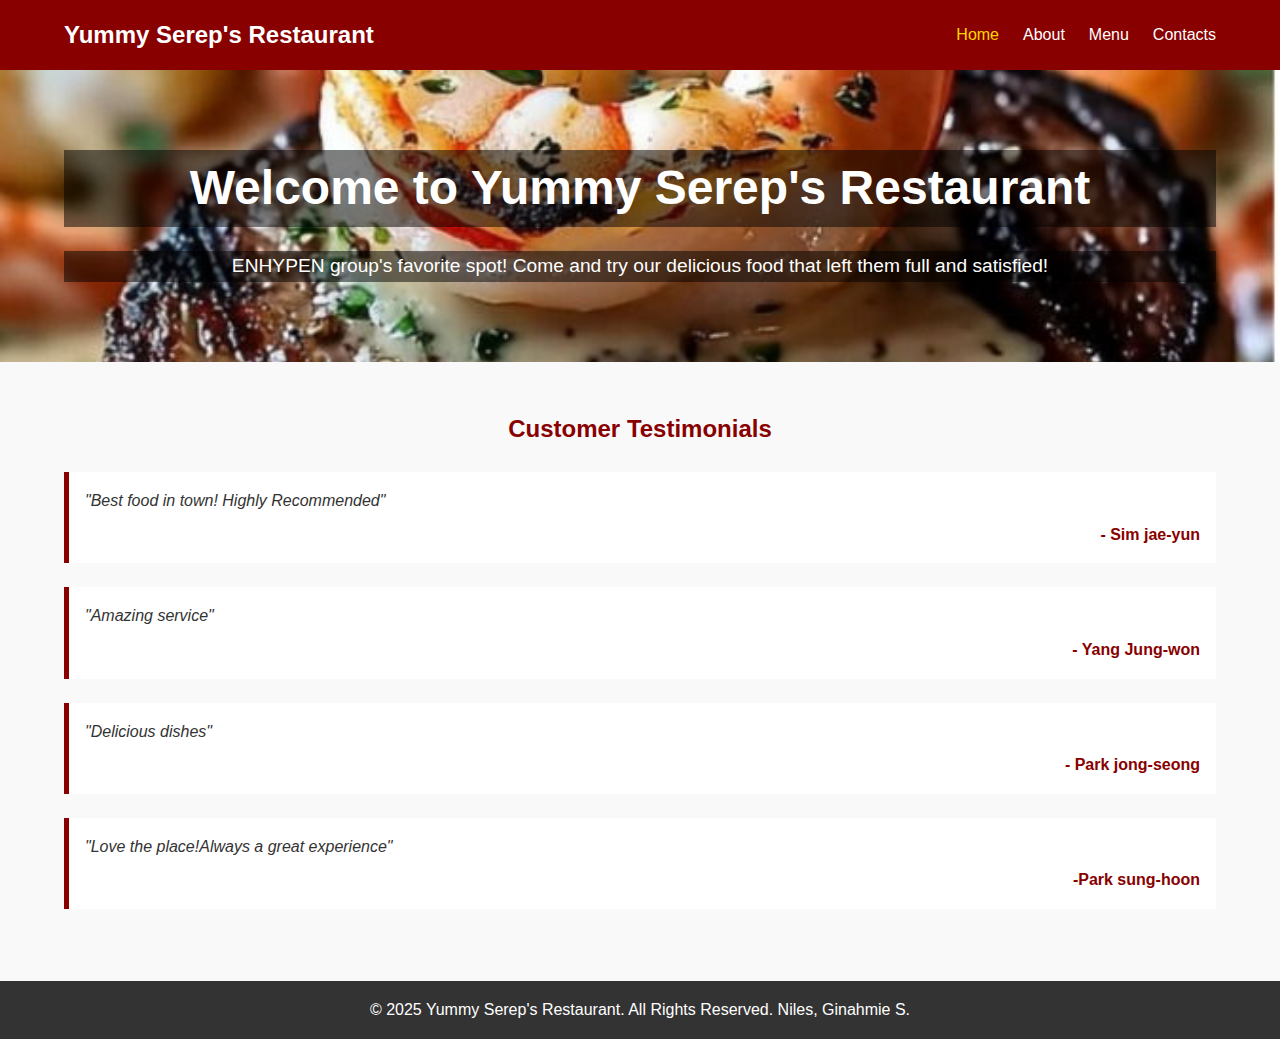
<file: index.html>
<!DOCTYPE html>
<html lang="en">
<head>
    <meta charset="UTF-8">
    <meta name="viewport" content="width=device-width, initial-scale=1.0">
    <title>Yummy Serep's Restaurant</title>
    <link rel="stylesheet" href="./css/styles.css">
</head>
<body>
    <header>
        <nav class="navbar">
            <div class="container">
                <div class="logo">
                    <a href="index.html">Yummy Serep's Restaurant</a>
                </div>
                <ul class="nav-links">
                    <li><a href="index.html" class="active">Home</a></li>
                    <li><a href="about.html">About</a></li>
                    <li><a href="menu.html">Menu</a></li>
                    <li><a href="contact.html">Contacts</a></li>
                </ul>
            </div>
        </nav>
    </header>
    <main>
        <section class="hero">
            <div class="container">
                <h1>Welcome to Yummy Serep's Restaurant</h1>
                <p>ENHYPEN group's favorite spot! Come and try our delicious food that left them full and satisfied!</p>
            </div>
        </section>
        <section class="testimonials">
            <div class="container">
                <h2>Customer Testimonials</h2>
                <div class="testimonial">
                    <p>"Best food in town! Highly Recommended"</p>
                    <span> - Sim jae-yun</span>
                </div>
                <div class="testimonial">
                    <p>"Amazing service"</p>
                    <span> - Yang Jung-won</span>
                </div>
                <div class="testimonial">
                    <p>"Delicious dishes"</p>
                    <span> - Park jong-seong</span>
                </div>
                <div class="testimonial">
                    <p>"Love the place!Always a great experience"</p>
                    <span> -Park sung-hoon</span>
                </div>
            </div>
        </section>
    </main>
    <footer>
        <div class="container">
            <p>&copy; 2025 Yummy Serep's Restaurant. All Rights Reserved. Niles, Ginahmie S.</p>
        </div>
    </footer>
</body>
</html>
</file>
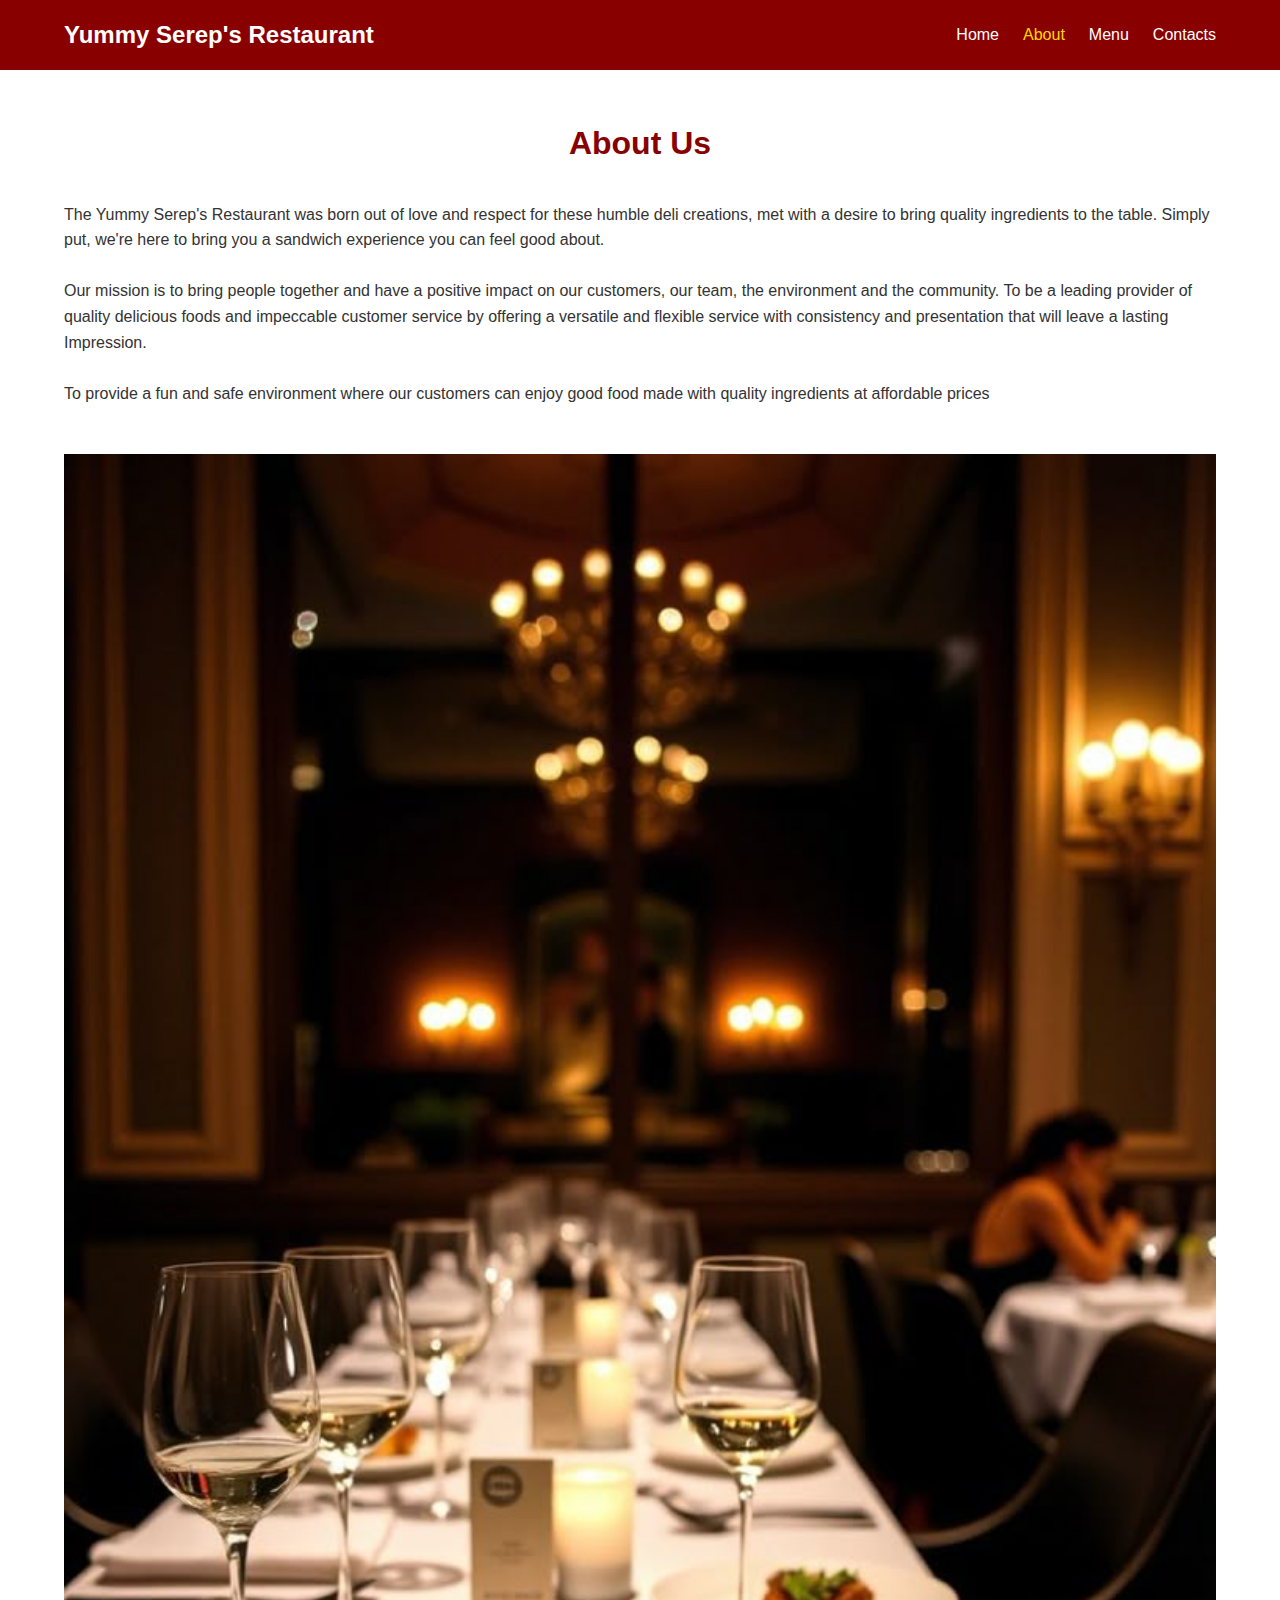
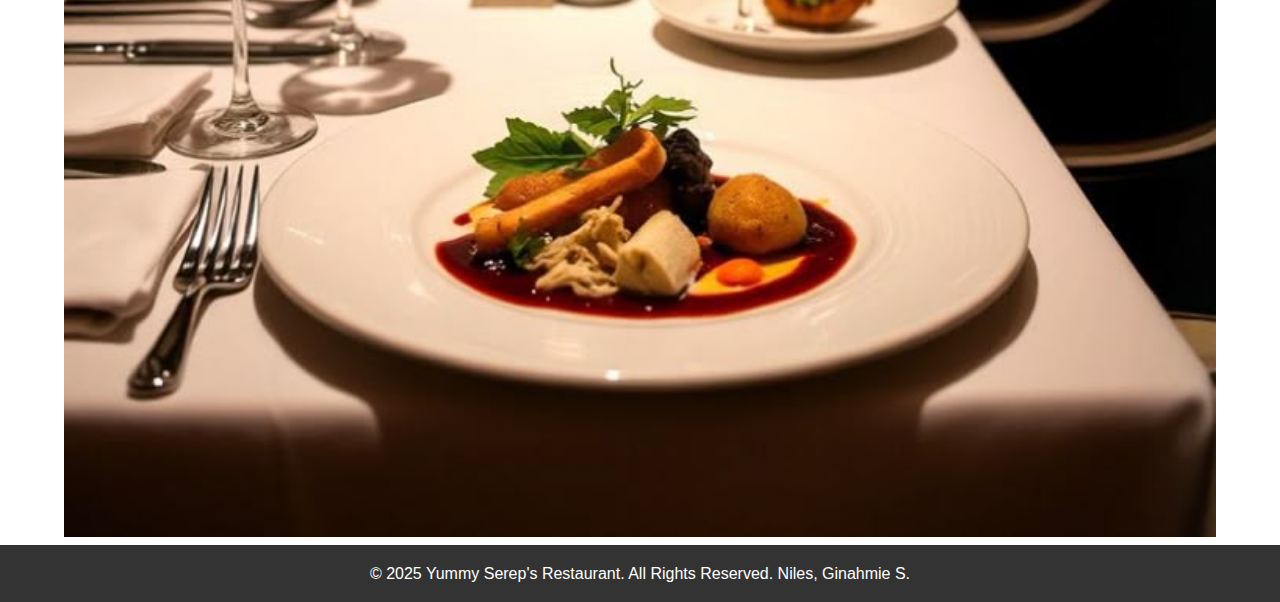
<file: about.html>
<!DOCTYPE html>
<html lang="en">
<head>
    <meta charset="UTF-8">
    <meta name="viewport" content="width=device-width, initial-scale=1.0">
    <title>Yummy Serep's Restaurant</title>
    <link rel="stylesheet" href="./css/styles.css">
</head>
<body>
    <header>
        <nav class="navbar">
            <div class="container">
                <div class="logo">
                    <a href="index.html">Yummy Serep's Restaurant</a>
                </div>
                <ul class="nav-links">
                    <li><a href="index.html">Home</a></li>
                    <li><a href="about.html" class="active">About</a></li>
                    <li><a href="menu.html">Menu</a></li>
                    <li><a href="contact.html">Contacts</a></li>
                </ul>
            </div>
        </nav>
    </header>
    <main>
        <section class="about">
            <div class="container">
                <h1>About Us</h1>
                <p>
                   The Yummy Serep's Restaurant was born out of love and respect for these humble deli creations, met with a desire to bring quality ingredients to the table. Simply put, we're here to bring you a sandwich experience you can feel good about.
                </p>
                <br><p>
                    Our mission is to bring people together and have a positive impact on our customers, our team, the environment and the community. To be a leading provider of quality delicious foods and impeccable customer service by offering a versatile and flexible service with consistency and presentation that will leave a lasting Impression.
                </p><br>
                <p>
                    To provide a fun and safe environment where our customers can enjoy good food made with quality ingredients at affordable prices
                </p>
            </div>
        </section>
        <section class="banner">
            <div class="container">
                <img src="YummySerep.png" alt="YummySerep's Banner" style="width: 100%; height: auto;">
            </div>
        </section>
    </main>
    <footer>
        <div class="container">
            <p>&copy; 2025 Yummy Serep's Restaurant. All Rights Reserved. Niles, Ginahmie S.</p>
        </div>
    </footer>
</body>
</html>
</file>
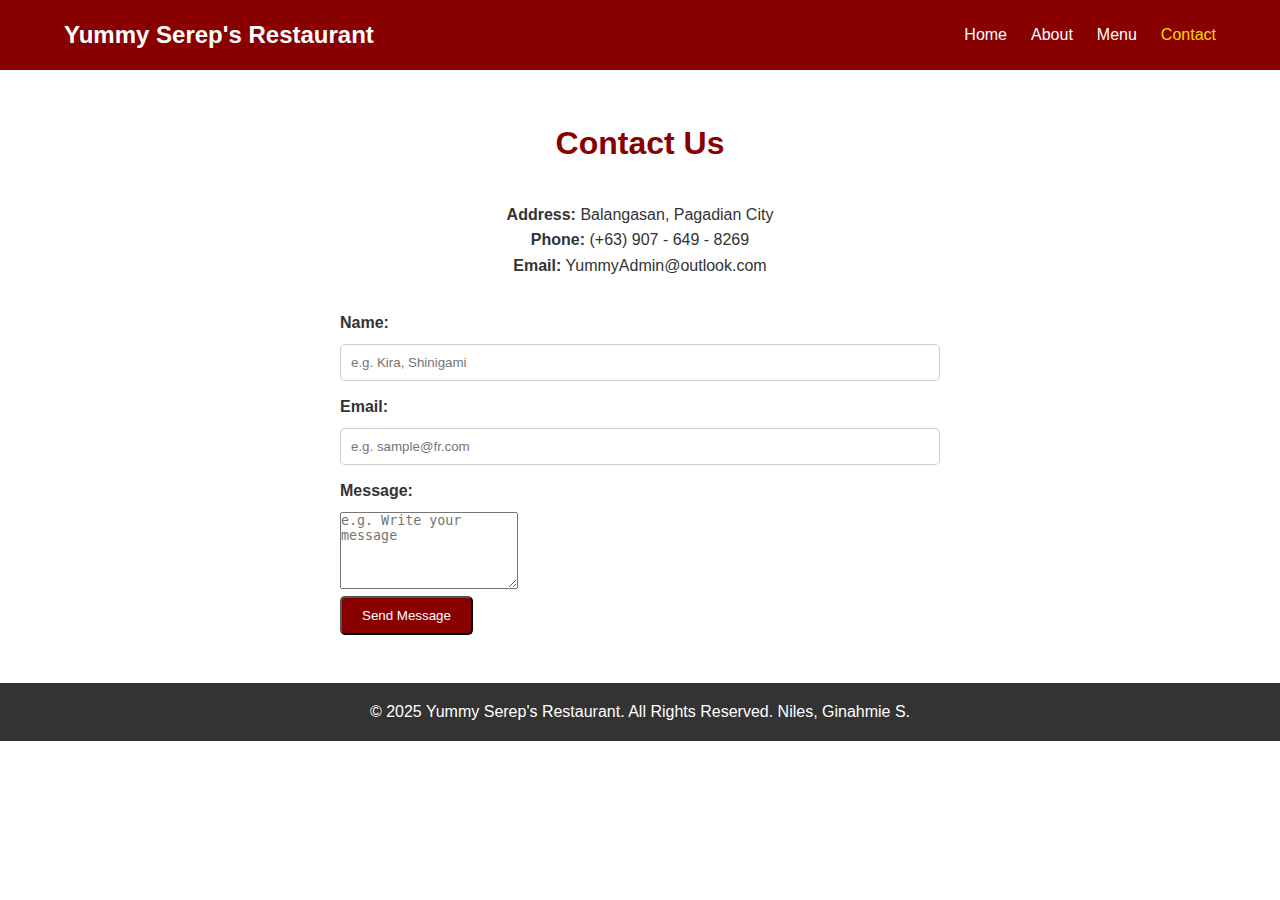
<file: contact.html>
<!DOCTYPE html>
<html lang="en">
<head>
    <meta charset="UTF-8">
    <meta name="viewport" content="width=device-width, initial-scale=1.0">
    <title>Yummy Serep's Restaurant</title>
    <link rel="stylesheet" href="./css/styles.css">
</head>
<body>
    <header>
        <nav class="navbar">
            <div class="container">
                <div class="logo">
                    <a href="index.html">Yummy Serep's Restaurant</a>
                </div>
                <ul class="nav-links">
                    <li><a href="index.html">Home</a></li>
                    <li><a href="about.html">About</a></li>
                    <li><a href="menu.html">Menu</a></li>
                    <li><a href="contact.html" class="active">Contact</a></li>
                </ul>
            </div>
        </nav>
    </header>
    <main>
        <section class="contact">
            <div class="container">
                <h1>Contact Us</h1>
                <div class="contact-details">
                    <p><strong>Address:</strong> Balangasan, Pagadian City</p>
                    <p><strong>Phone:</strong> (+63) 907 - 649 - 8269</p>
                    <p><strong>Email:</strong> YummyAdmin@outlook.com</p>
                </div>
                <form action="" method="post" class="contact-form">
                    <label for="name">Name: </label>
                    <input type="text" id="name" name="name" placeholder="e.g. Kira, Shinigami">
                    <br>
                    <label for="email">Email: </label>
                    <input type="email" id="email" name="email" placeholder="e.g. sample@fr.com">
                    <br>
                    <label for="message">Message: </label>
                    <textarea id="message" name="message" rows="5" placeholder="e.g. Write your message"></textarea>
                    <br>
                    <button type="submit">Send Message</button>
                </form>
            </div>
        </section>
    </main>
    <footer>
        <div class="container">
            <p>&copy; 2025 Yummy Serep's Restaurant. All Rights Reserved. Niles, Ginahmie S.</p>
        </div>
    </footer>
</body>
</html>
</file>
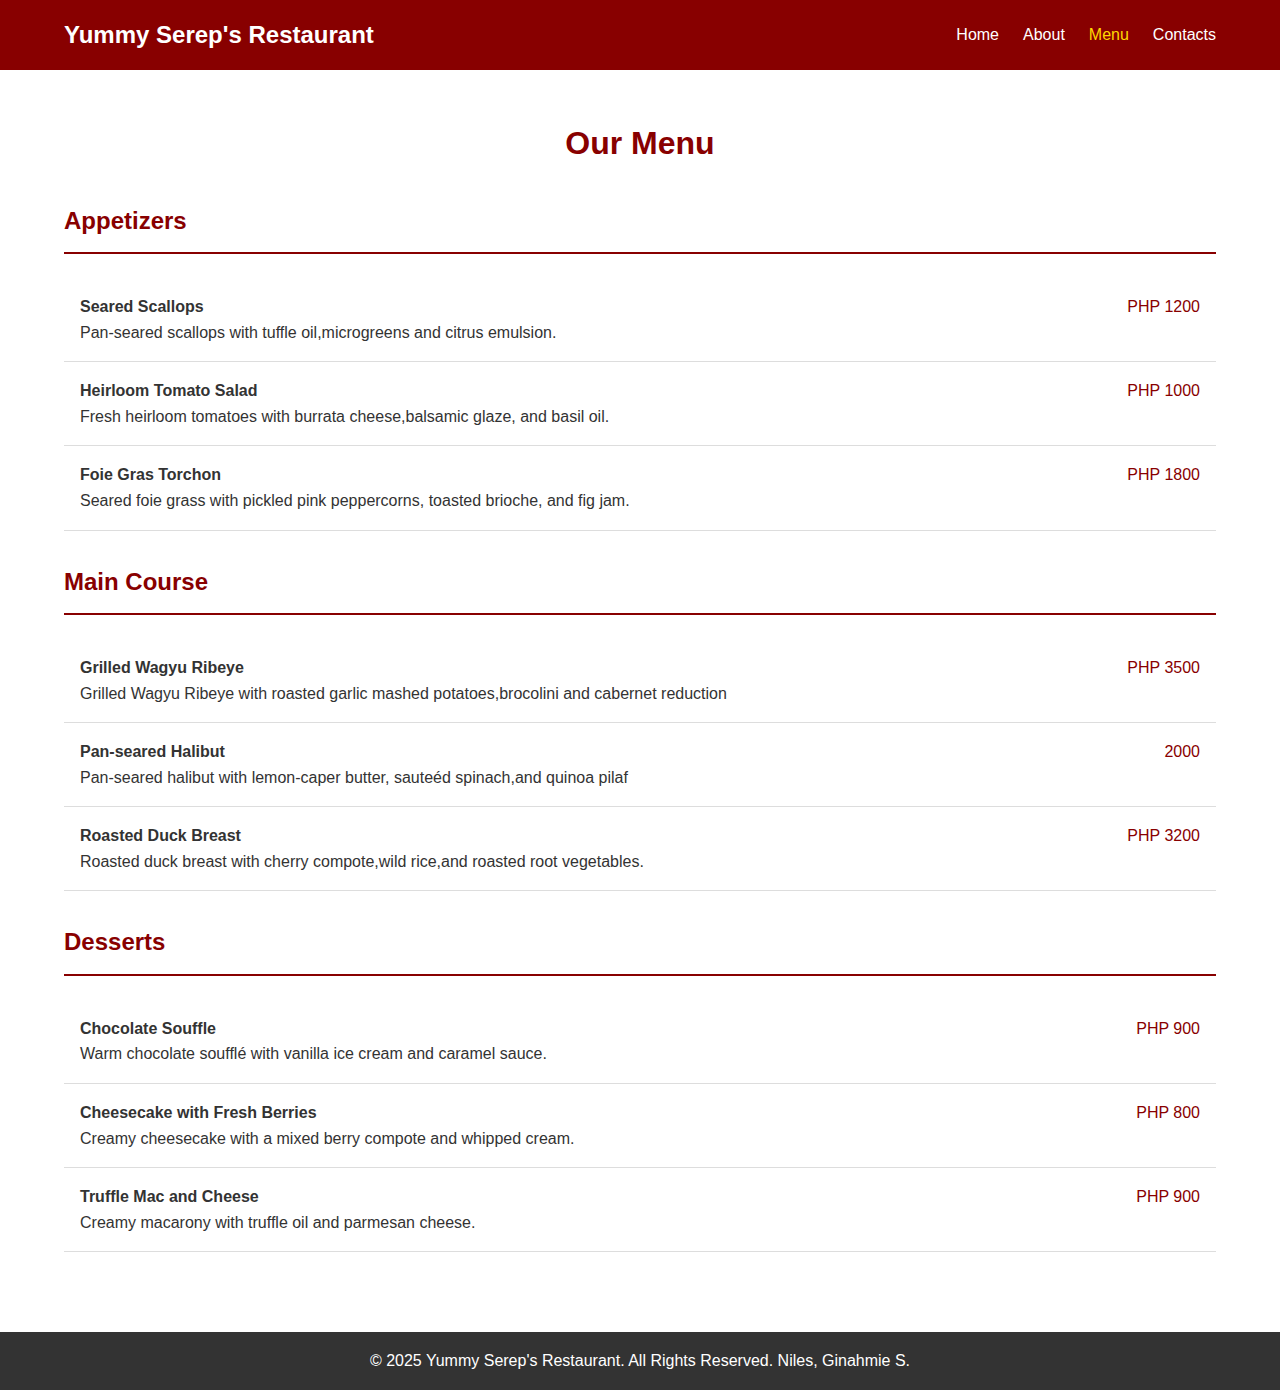
<file: menu.html>
<!DOCTYPE html>
<html lang="en">
<head>
    <meta charset="UTF-8">
    <meta name="viewport" content="width=device-width, initial-scale=1.0">
    <title>Yummy Serep's Restaurant</title>
    <link rel="stylesheet" href="./css/styles.css">
</head>
<body>
    <header>
        <nav class="navbar">
            <div class="container">
                <div class="logo">
                    <a href="index.html">Yummy Serep's Restaurant</a>
                </div>
                <ul class="nav-links">
                    <li><a href="index.html">Home</a></li>
                    <li><a href="about.html">About</a></li>
                    <li><a href="menu.html" class="active">Menu</a></li>
                    <li><a href="contact.html">Contacts</a></li>
                </ul>
            </div>
        </nav>
    </header>
    <main>
        <section class="menu">
            <div class="container">
                <h1>Our Menu</h1>
                <div class="menu-section">
                    <h2>Appetizers</h2>
                    <ul>
                        <li>
                            <span class="dish">Seared Scallops</span>
                            <span class="price">PHP 1200</span>
                            <p>Pan-seared scallops with tuffle oil,microgreens and citrus emulsion.</p>
                        </li>
                        <li>
                            <span class="dish">Heirloom Tomato Salad</span>
                            <span class="price">PHP 1000</span>
                            <p>Fresh heirloom tomatoes with burrata cheese,balsamic glaze, and basil oil.</p>
                        </li>
                        <li>
                            <span class="dish">Foie Gras Torchon</span>
                            <span class="price">PHP 1800</span>
                            <p>Seared foie grass with pickled pink peppercorns, toasted brioche, and fig jam.</p>
                        </li>
                    </ul>
                </div>
                <div class="menu-section">
                    <h2>Main Course</h2>
                    <ul>
                        <li>
                            <span class="dish">Grilled Wagyu Ribeye</span>
                            <span class="price">PHP 3500</span>
                            <p>Grilled Wagyu Ribeye with roasted garlic mashed potatoes,brocolini and cabernet reduction </p>
                        </li>
                        <li>
                            <span class="dish">Pan-seared Halibut</span>
                            <span class="price">2000</span>
                            <p>Pan-seared halibut with lemon-caper butter, sauteéd spinach,and quinoa pilaf</p>
                        </li>
                        <li>
                            <span class="dish">Roasted Duck Breast</span>
                            <span class="price">PHP 3200</span>
                            <p>Roasted duck breast with cherry compote,wild rice,and roasted root vegetables.</p>
                        </li>
                    </ul>
                </div>
                <div class="menu-section">
                    <h2>Desserts</h2>
                    <ul>
                        <li>
                            <span class="dish">Chocolate Souffle</span>
                            <span class="price">PHP 900</span>
                            <p>Warm chocolate soufflé with vanilla ice cream and caramel sauce.</p>
                        </li>
                        <li>
                            <span class="dish">Cheesecake with Fresh Berries</span>
                            <span class="price">PHP 800</span>
                            <p>Creamy cheesecake with a mixed berry compote and whipped cream.</p>
                        </li>
                        <li>
                            <span class="dish">Truffle Mac and Cheese</span>
                            <span class="price">PHP 900</span>
                            <p>Creamy macarony with truffle oil and parmesan cheese. </p>
                        </li>
                    </ul>
                </div>
                
            </div>
        </section>
    </main>
    <footer>
        <div class="container">
            <p>&copy; 2025 Yummy Serep's Restaurant. All Rights Reserved. Niles, Ginahmie S.</p>
        </div>
    </footer>
</body>
</html>
</file>
<file: css/styles.css>
*{
   margin: 0;
   padding: 0;
   box-sizing: border-box;
 }
 
 body{
   font-family: Arial, Helvetica, sans-serif;
   line-height: 1.6;
   color: #333;
   
 }
 
 .container{
   width: 90%;
   max-width: 1200px;
   margin: 0 auto;
   
 }
 
 .navbar{
   background-color: #880000;
   padding: 1rem 0;
   
 }
 
 .navbar .container{
   display: flex;
   align-items: center;
   justify-content: space-between;
   
 }
 
 .navbar .logo a{
   color: #fff;
   text-decoration: none;
   font-size: 1.5em;
   font-weight: bold;
   
 }
 
 .navbar .nav-links {
   list-style-type: none;
   display: flex;
   
 }
 
 .navbar .nav-links li {
   margin-left: 1.5em;
   
 }
 
 .navbar .nav-links a{
   color: #fff;
   text-decoration: none;
   font-size: 1em;
   transition: color 0.3s ease;
   
 }
 
 .navbar .nav-links a:hover, .navbar .nav-links .active{
   color: #ffd700;

 }

 .hero {
    background: url("../img/Yummy.jpg") no-repeat center center/cover;
    background-attachment: fixed;
    padding: 5em 0;
    color:#fff;
    text-align: center;
 }
  
 .hero h1{
  font-size: 3em;
  margin-bottom: 0.5em;
  background-color: rgba(0, 0, 0, 0.5);
 }

 .hero p{
  font-size: 1.2em;
  background-color: rgba(0, 0, 0, 0.5);
 }

 .about,
 .menu,
 .contact,
 .testimonials{
  padding: 3em 0;

 }

 .about h1,
 .menu h1,
 .contact h1,
 .testimonials h2{
  text-align: center;
  margin-bottom: 1em;
  color:#880000;

 }

 .testimonials{
  background-color:#f9f9f9;

 }

 .testimonials .testimonial{
  margin-bottom:  1.5em;
  padding: 1em;
  border-left: 5px solid #880000;
  background-color:#fff;

 }

 .testimonials .testimonial p{
  font-style: italic;

 }

 .testimonials .testimonial span{
  display: block;
  margin-top: 0.5em;
  font-weight: bold;
  text-align: right;
  color: #880000;

 }

 .menu-section{
  margin-bottom: 2em;

 }

 .menu-section h2{
  border-bottom: 2px solid #880000;
  padding-bottom: 0.5em;
  margin-bottom: 1em;
  color:#880000;

 }

 .menu-section ul{
  list-style: none;

 }

 .menu-section li{
  padding: 1em;
  border-bottom: 1px solid #ddd;
 }

 .menu-sectiom li:last-child{
  border-bottom: none;

 }

 .menu-section .dish{
  font-weight: bold;

 }

 .menu-section .price{
  float: right;
  color:#880000;

 }

 .contact-details{
  margin-bottom: 2em;
  text-align: center;
 }


 .contact-form{
  max-width: 600px;
  margin: 0 auto;

 }


 .contact-form label{
  display: block;
  margin-bottom: 0.5em;
  font-weight: bold;

 }


 .contact-form input,
 .contct-form textarea{
  width: 100%;
  padding: 0.75em;
  margin-bottom: 1em;
  border: 1px solid #ccc;
  border-radius: 5px;

 }

.contact-form button{
  display: inline-block;
  background-color:#880000;
  color:#fff;
  padding: 0.75em 1.5em;
  cursor: pointer;
  border-radius: 5px;
  transition: background 0.3s ease; 

}

.contact-form button:hover{
  background-color: #A52A2A;
}

footer{
  background-color: #333;
  color:#fff;
  text-align: center;
  padding: 1em 0;
}

@media (max-width: 768px){
  .navbar .container{

    flex-direction: column;
  }

  .navbar .nav-links{
    flex-direction: column;
    margin-top: 1em;
  }
  .navbar .nav-link li{
    margin: 0.5em 0;
  }

  .hero h1{
    font-size: 2em;
  }

  .hero p{

  }
}
</file>
